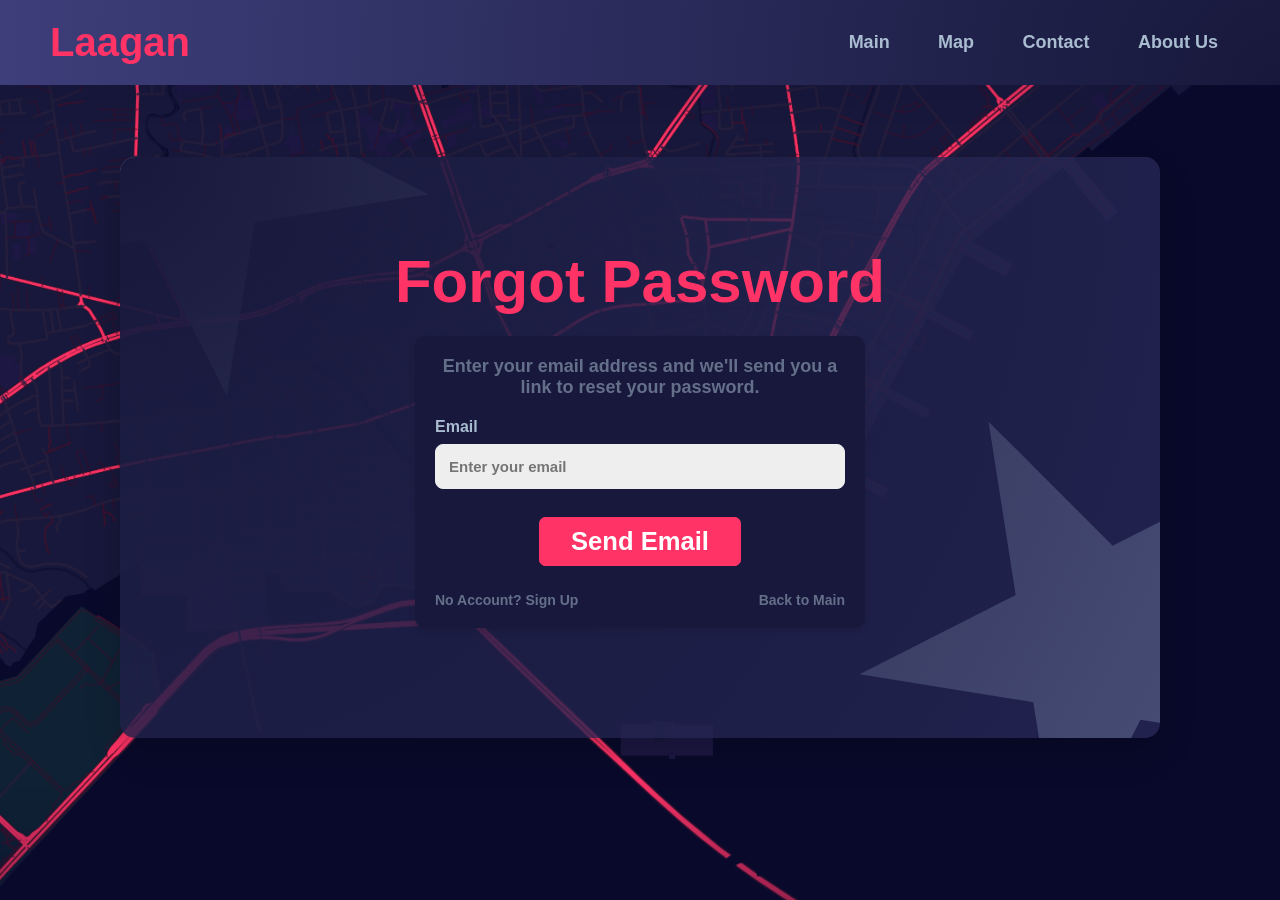
<file: pages/forgotpassword.html>
<!DOCTYPE html>
<html lang="en">

<head>
    <meta charset="UTF-8">
    <meta name="viewport" content="width=device-width, initial-scale=1.0">
    <title>Log In | Laagan</title>
    <link rel="stylesheet" href="../css/style.css">
</head>

<body>
    <div class="navbar">
        <div class="logo">Laagan</div>
        <div class="nav-links"> <!--not working yet-->
            <a href="../index.html">Main</a>
            <a href="../pages/map.html">Map</a>
            <a href="contact.html">Contact</a>
            <a href="../pages/about.html">About Us</a>
        </div>
    </div>
    <div class="container"> <!--might turn the stars into js-->
        <!--problem: stars currently hardcoded (i want a spinny later on)-->
        <span class="star star1">★</span>
        <span class="star star2">★</span>
        <div class="content">
            <h1>Forgot Password</h1>
            <div class="form-container">
                <p class="message" id="message">Enter your email address and we'll send you a link to reset your password.</p>
                <form onsubmit="checkEmail(event)">
                    <div class="input-group">
                        <label for="email">Email</label>
                        <input type="email" id="email" placeholder="Enter your email" required>
                    </div>
                    <button type="submit" class="button-style">
                        Send Email
                    </button>
                    <div class="auth-options">
                        <a href="signup.html">No Account? Sign Up</a>
                        <a href="../index.html">Back to Main</a>
                    </div>
                </form>
            </div>
        </div>
    </div>
    <script src="../js/auth.js" defer></script>
</body>
</html>
</file>
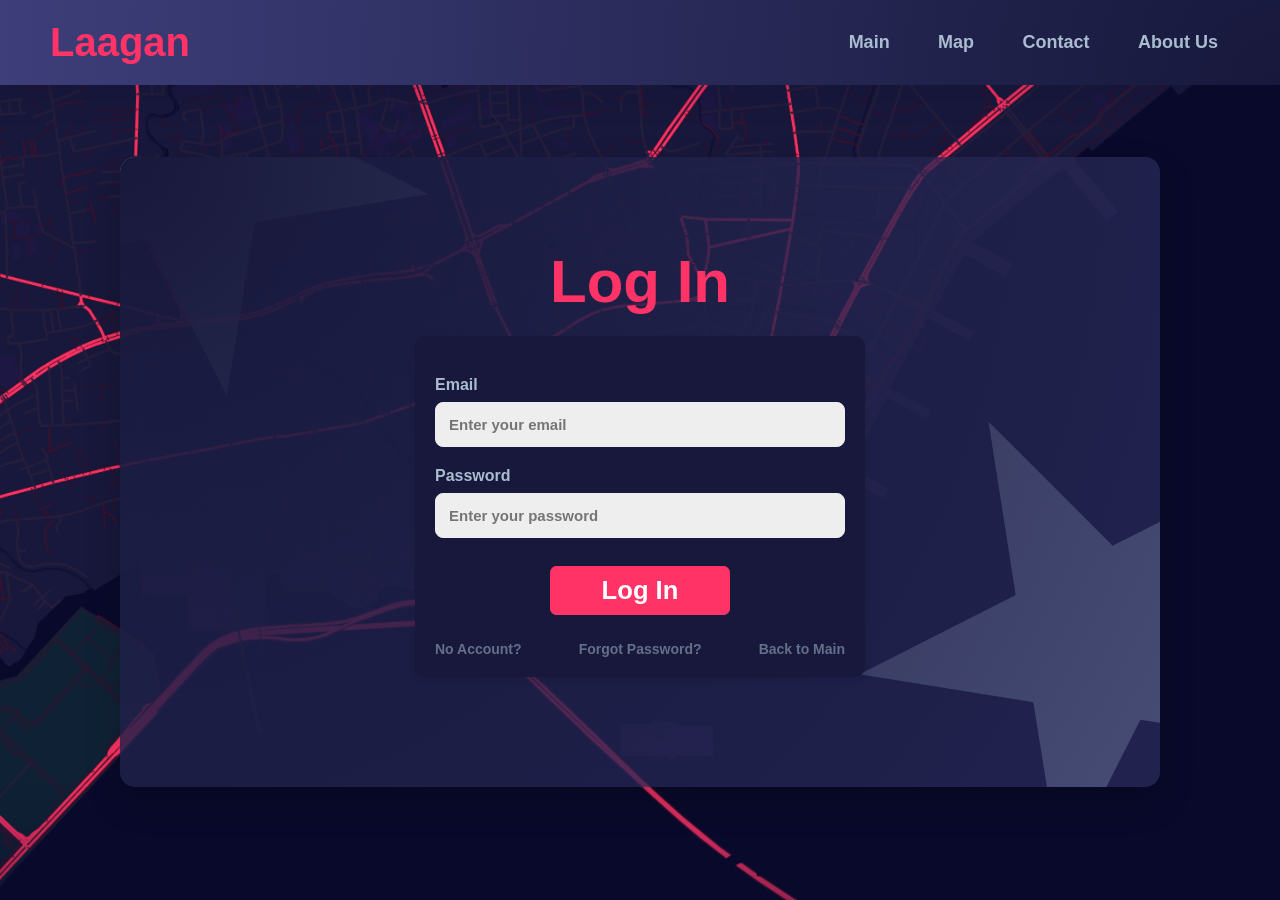
<file: pages/login.html>
<!DOCTYPE html>
<html lang="en">

<head>
    <meta charset="UTF-8">
    <meta name="viewport" content="width=device-width, initial-scale=1.0">
    <title>Log In | Laagan</title>
    <link rel="stylesheet" href="../css/style.css">
</head>

<body>
    <div class="navbar">
        <div class="logo">Laagan</div>
        <div class="nav-links"> <!--not working yet-->
            <a href="../index.html">Main</a>
            <a href="../pages/map.html">Map</a>
            <a href="contact.html">Contact</a>
            <a href="../pages/about.html">About Us</a>
        </div>
    </div>
    <div class="container"> <!--might turn the stars into js-->
        <!--problem: stars currently hardcoded (i want a spinny later on)-->
        <span class="star star1">★</span>
        <span class="star star2">★</span>
        <div class="content">
            <h1>Log In</h1>
            <div class="form-container">
                <p class="message" id="message"></p>
                <form onsubmit="checkLogin(event)">
                    <div class="input-group">
                        <label for="email">Email</label>
                        <input type="email" id="email" placeholder="Enter your email" required>
                    </div>
                    <div class="input-group">
                        <label for="password">Password</label>
                        <input type="password" id="password" placeholder="Enter your password" minlength="8" required>
                    </div>
                    <button type="submit" class="button-style">
                        Log In
                    </button>
                    <div class="auth-options">
                        <a href="signup.html">No Account?</a>
                        <a href="forgotpassword.html">Forgot Password?</a>
                        <a href="../index.html">Back to Main</a>
                    </div>
                </form>
            </div>
        </div>
    </div>
    <script src="../js/auth.js" defer></script>
</body>
</html>
</file>
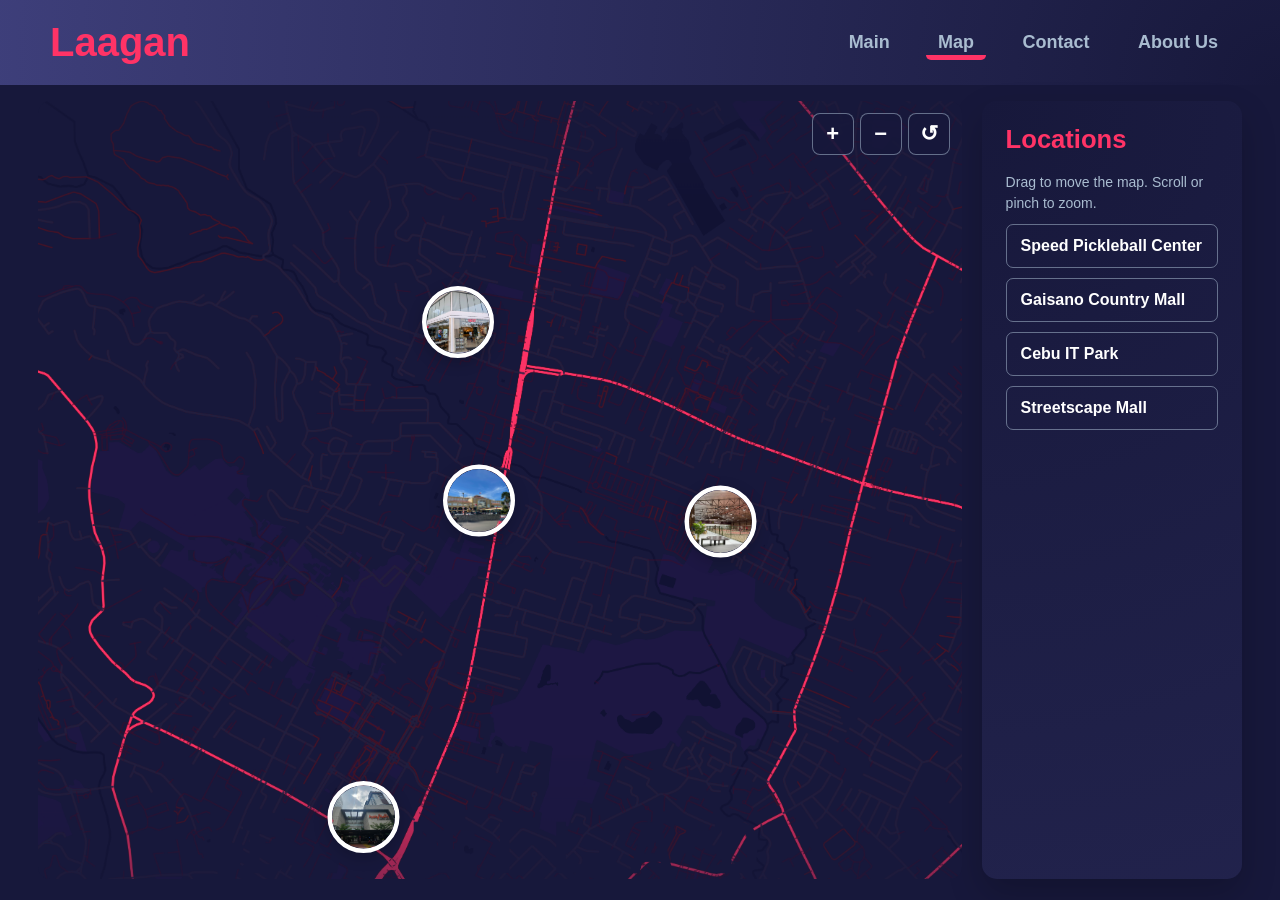
<file: pages/map.html>
<!DOCTYPE html>
<html lang="en">

<head>
    <meta charset="UTF-8">
    <meta name="viewport" content="width=device-width, initial-scale=1.0">
    <title>Map | Laagan</title>
    <link rel="stylesheet" href="../css/style.css">
    <script src="../js/map.js" defer></script>
</head>

<body class="map-page">
    <div class="navbar">
        <div class="logo">Laagan</div>
        <div class="nav-links"> <!--not working yet-->
            <a href="../index.html">Main</a>
            <a href="map.html" aria-current="page">Map</a>
            <a href="contact.html">Contact</a>
            <a href="about.html">About Us</a>
        </div>
    </div>
    <main class="map-layout">
        <section class="map-stage" aria-label="Map of Cebu City">
            <div class="map-controls" aria-label="Map zoom controls">
                <button class="map-control" type="button" data-zoom="in" aria-label="Zoom in">+</button>
                <button class="map-control" type="button" data-zoom="out" aria-label="Zoom out">−</button>
                <button class="map-control" type="button" data-zoom="reset" aria-label="Reset map view">↺</button>
            </div>
            <div class="map-canvas">
                <div class="map-canvas__content">
                    <img class="map-stage__image" src="../assets/images/banilad.png" alt="Map of Cebu City">
                    <!-- Adjust --pin-x and --pin-y to position each pin on the map. -->
                    <button class="map-pin" type="button" data-location="location-1" style="--pin-x: 71%; --pin-y: 53%;" aria-label="Show Location 1" aria-pressed="false">
                        <img src="../assets/images/locations/speed.png" alt="">
                    </button>
                    <button class="map-pin" type="button" data-location="location-2" style="--pin-x: 48%; --pin-y: 51%;" aria-label="Show Location 2" aria-pressed="false">
                        <img src="../assets/images/locations/cmall.png" alt="">
                    </button>
                    <button class="map-pin" type="button" data-location="location-3" style="--pin-x: 37%; --pin-y: 81%;" aria-label="Show Location 3" aria-pressed="false">
                        <img src="../assets/images/locations/itpark.png" alt="">
                    </button>
                     <button class="map-pin" type="button" data-location="location-4" style="--pin-x: 46%; --pin-y: 34%;" aria-label="Show Location 4" aria-pressed="false">
                        <img src="../assets/images/locations/streetscape.png" alt="">
                    </button>
                </div>
            </div>
        </section>
        <aside class="location-list" aria-labelledby="location-list-title">
            <h1 id="location-list-title">Locations</h1>
            <p class="map-help">Drag to move the map. Scroll or pinch to zoom.</p>
            <button class="location-option" type="button" data-location="location-1" aria-pressed="false">Speed Pickleball Center</button>
            <button class="location-option" type="button" data-location="location-2" aria-pressed="false">Gaisano Country Mall</button>
            <button class="location-option" type="button" data-location="location-3" aria-pressed="false">Cebu IT Park</button>
            <button class="location-option" type="button" data-location="location-4" aria-pressed="false">Streetscape Mall</button>
        </aside>
    </main>
</body>

</html>
</file>
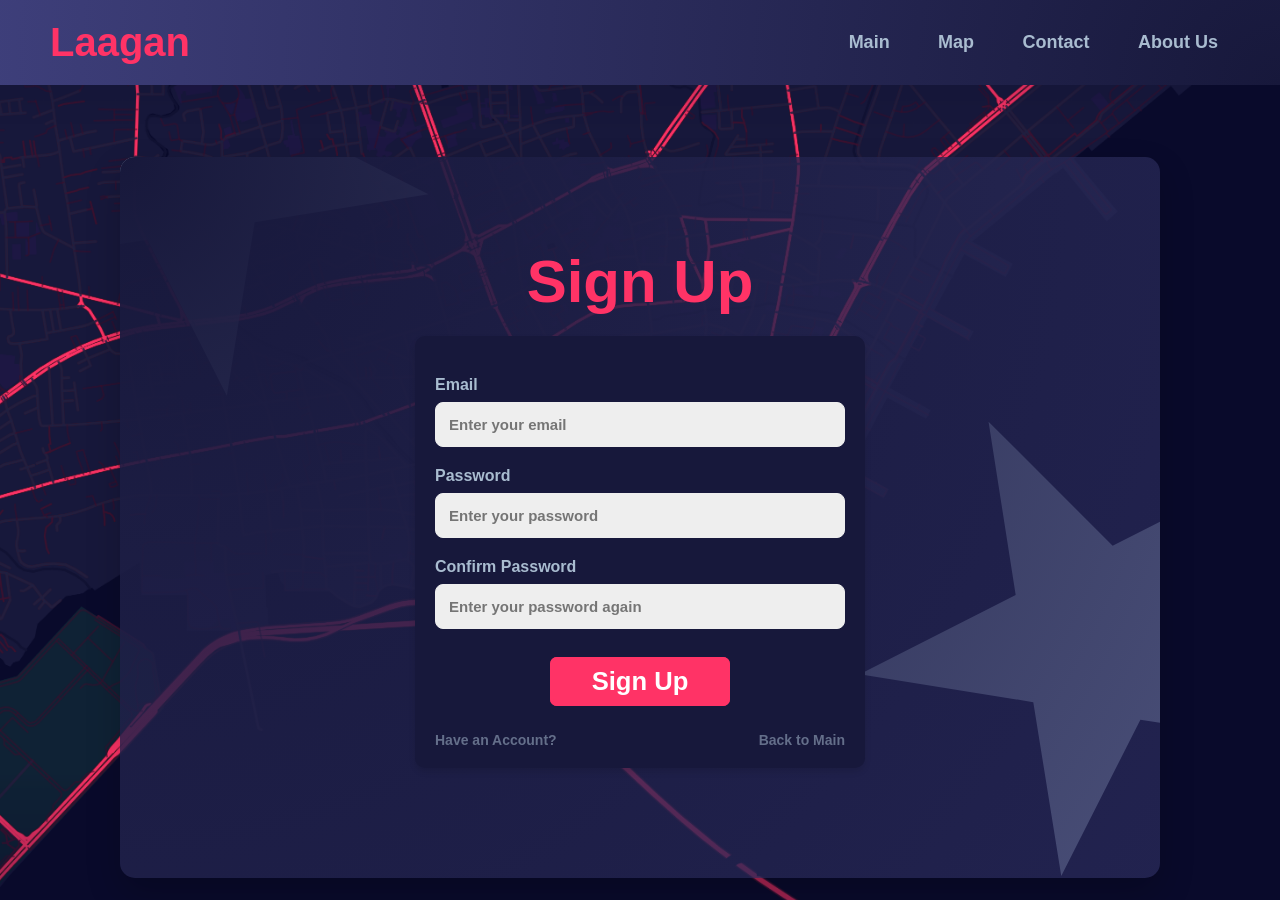
<file: pages/signup.html>
<!DOCTYPE html>
<html lang="en">

<head>
    <meta charset="UTF-8">
    <meta name="viewport" content="width=device-width, initial-scale=1.0">
    <title>Sign Up | Laagan</title>
    <link rel="stylesheet" href="../css/style.css">
</head>

<body>
    <div class="navbar">
        <div class="logo">Laagan</div>
        <div class="nav-links"> <!--not working yet-->
            <a href="../index.html">Main</a>
            <a href="../pages/map.html">Map</a>
            <a href="contact.html">Contact</a>
            <a href="../pages/about.html">About Us</a>
        </div>
    </div>
    <div class="container"> <!--might turn the stars into js-->
        <!--problem: stars currently hardcoded (i want a spinny later on)-->
        <span class="star star1">★</span>
        <span class="star star2">★</span>
        <div class="content">
            <h1>Sign Up</h1>
            <div class="form-container">
                <p class="message" id="message"></p>
                <form onsubmit="checkSignUp(event)">
                    <div class="input-group">
                        <label for="email">Email</label>
                        <input type="email" id="email" placeholder="Enter your email" required>
                    </div>
                    <div class="input-group">
                        <label for="password">Password</label>
                        <input type="password" id="password" placeholder="Enter your password" minlength="8" required>
                    </div>
                     <div class="input-group">
                        <label for="confirm-password">Confirm Password</label>
                        <input type="password" id="confirm-password" placeholder="Enter your password again" minlength="8" required>
                    </div>
                    <button type="submit" class="button-style">
                        Sign Up
                    </button>
                    <div class="auth-options">
                        <a href="login.html">Have an Account?</a>
                        <a href="../index.html">Back to Main</a>
                    </div>
                </form>
            </div>
        </div>
    </div>
    <script src="../js/auth.js" defer></script>
</body>
</html>
</file>
<file: css/style.css>
:root {
    --accent: #ff3366;
    --color1: #17183b;
    --color2: #a9bcd0;
    --color2-transparent: #a9bcd088;
    --color2-star: #A9BCD0AA;
    --accent-star: #ff3366DD;
    --color-purple: #7d7ee2;
    --color-purple-transparent: #7d7ee24B;
    --color-white: #fff;
    --color-input-background: #eeeeee;
    --color-input-border: #eeeeee;
    --color-shadow: rgba(0, 0, 0, 0.2);
    --color-shadow-subtle: rgba(0, 0, 0, 0.1);
}

* {
    margin: 0;
    padding: 0;
    box-sizing: border-box;
}

body {
    min-height: 100vh;
    background-image: url('../assets/images/cebucity2.png');
    background-repeat: no-repeat;
    background-position: center;
    background-size: cover;
    font-family: Arial, sans-serif;
}

.map-page {
    background: var(--color1);
}

.navbar {
    display: flex;
    justify-content: space-between;
    align-items: center;
    gap: 20px;
    padding: 20px clamp(20px, 5vw, 50px);
    background: radial-gradient(circle 3400px at bottom right, var(--color1), var(--color-purple));
}

.map-layout {
    display: grid;
    grid-template-columns: minmax(0, 1fr) 260px;
    gap: 20px;
    height: calc(100vh - 90px);
    min-height: 420px;
    padding: 16px clamp(16px, 3vw, 40px);
}

.map-stage {
    position: relative;
    min-width: 0;
    overflow: hidden;
    border-radius: 12px;
    background: var(--color1);
    cursor: grab;
    touch-action: none;
    user-select: none;
    -webkit-user-select: none;
}

.map-stage.is-dragging {
    cursor: grabbing;
}

.map-canvas {
    position: absolute;
    top: 50%;
    left: 50%;
    width: min(100%, 78vh);
    aspect-ratio: 1;
    transform: translate(-50%, -50%);
}

.map-canvas__content {
    position: relative;
    width: 100%;
    height: 100%;
    transform: translate(var(--map-pan-x, 0px), var(--map-pan-y, 0px)) scale(var(--map-zoom, 1));
    transform-origin: center;
}

.map-stage__image {
    display: block;
    width: 100%;
    height: 100%;
    pointer-events: none;
    user-select: none;
    -webkit-user-drag: none;
}

.map-pin {
    position: absolute;
    top: var(--pin-y);
    left: var(--pin-x);
    width: clamp(32px, 4vw, 48px);
    aspect-ratio: 1;
    padding: 0;
    overflow: hidden;
    border: 3px solid var(--color-white);
    border-radius: 50%;
    background: transparent;
    box-shadow: 0 3px 10px var(--color-shadow);
    cursor: pointer;
    transform: translate(-50%, -50%);
}

.map-pin.is-selected {
    border-color: var(--accent);
    z-index: 1;
}

.map-pin img {
    display: block;
    width: 100%;
    height: 100%;
    border-radius: 50%;
    object-fit: cover;
    pointer-events: none;
    user-select: none;
    -webkit-user-drag: none;
}

.map-pin:focus-visible {
    outline: 3px solid var(--accent);
    outline-offset: 3px;
}

.map-controls {
    position: absolute;
    top: 12px;
    right: 12px;
    z-index: 2;
    display: flex;
    gap: 6px;
}

.map-control {
    width: 42px;
    height: 42px;
    border: 1px solid var(--color2-transparent);
    border-radius: 8px;
    background: rgba(23, 24, 59, 0.92);
    color: var(--color-white);
    font: bold 22px/1 Arial, sans-serif;
    cursor: pointer;
}

.map-control:hover {
    background: var(--accent);
}

.map-control:focus-visible {
    outline: 3px solid var(--color-white);
    outline-offset: 2px;
}

.location-list {
    display: flex;
    flex-direction: column;
    gap: 10px;
    min-width: 0;
    padding: 24px;
    overflow-y: auto;
    border-radius: 15px;
    background: radial-gradient(circle 2400px at top left, var(--color1), var(--color-purple-transparent));
    box-shadow: 0 15px 35px var(--color-shadow);
}

.location-list h1 {
    margin-bottom: 8px;
    color: var(--accent);
    font-size: clamp(20px, 2vw, 26px);
}

.map-help {
    color: var(--color2);
    font-size: 14px;
    line-height: 1.5;
}

.location-option {
    padding: 12px 14px;
    border: 1px solid var(--color2-transparent);
    border-radius: 7px;
    background: transparent;
    color: var(--color-white);
    font: inherit;
    font-weight: bold;
    text-align: left;
    cursor: pointer;
}

.location-option:hover,
.location-option.is-selected {
    border-color: var(--accent);
    background: var(--accent);
    color: var(--color-white);
}

.location-option:focus-visible {
    outline: 3px solid var(--color-white);
    outline-offset: 3px;
}

.logo {
    color: var(--accent);
    font-size: 40px;
    font-weight: bold;
    text-decoration: none;
}

.nav-links a {
    color: var(--color2);
    text-decoration: none;
    margin-left: 20px;
    padding: 8px 12px;
    font-size: 18px;
    font-weight: bold;
}

.nav-links a:hover {
    color: var(--accent);
    font-style: italic;
}

.nav-links a[aria-current="page"] {
    color: var(--color2);
    background: linear-gradient(var(--accent), var(--accent)) left bottom / 100% 5px no-repeat;
    border-radius: 0 0 5px 5px;
}

.nav-links a[aria-current="page"]:hover {
    font-style: normal;
}

.nav-links a:focus-visible,
.options button:focus-visible {
    outline: 3px solid var(--color-white);
    outline-offset: 3px;
}

.container {
    width: min(1040px, calc(100% - 32px));
    min-height: auto;
    padding: 30px clamp(24px, 7.7vw, 80px) 60px; 
    background: radial-gradient(circle 2400px at top left, var(--color1), var(--color-purple-transparent));
    box-shadow: 0 15px 35px var(--color-shadow);
    margin: clamp(32px, 8vh, 75px) auto;
    border-radius: 15px;
    /*for stars*/
    position: relative;
    overflow: hidden;
}

.star {
    font-size: 600px;
    position: absolute;
    color: var(--color2-star);
    z-index: -1;
    pointer-events: none;
}

#notfound .star {
    color: var(--accent-star);
}

.star.star1 {
    font-size: 600px;
    top: -360px;
    left: -210px;
    position: absolute;
    transform: rotate(-45deg);
}

.star.star2 {
    font-size: 600px;
    top: 120px;
    left: 720px;
    position: absolute;
    transform: rotate(45deg);
}


.content {
    position: relative;
    color: var(--color-white);
     padding: 60px 20px 50px; 
    text-align: center;
    font-size: clamp(18px, 2.4vw, 24px);
}

.message {
    color: var(--color2-transparent);
    font-size: clamp(16px, 2vw, 18px);
    font-family: Arial;
    font-weight: bold;
    margin-bottom: 20px;
}

.message .highlight {
    color: var(--accent);
}

.content h1 {   
    color: var(--accent);
    font-size: clamp(40px, 6vw, 60px);
    margin-bottom: 20px;
}

.content h2 {   
    color: var(--color2);
    font-size: clamp(24px, 4vw, 40px);
    margin-bottom: 20px;
}

.info-content {
    text-align: left;
}

.info-header {
    display: flex;
    justify-content: space-between;
    align-items: center;
    margin-bottom: 20px;
}

.info-copy {
    max-width: 760px;
    margin: 0 auto;
    font-size: clamp(16px, 1.8vw, 20px);
    line-height: 1.7;
}

.info-copy p {
    margin-bottom: 24px;
}

.options {
    position: relative;
    z-index: 1;
    display: flex;
    justify-content: center;
    flex-direction: column;
    flex-wrap: wrap;
    gap: 10px;
    margin-top: 30px;
    margin-bottom: 20px;
    padding: 20px;
    align-items: center;
}

.button-style {
    background: var(--accent);
    color: var(--color-white);
    border: none;
    min-height: 36px;
    min-width: 180px;
    margin: 8px 0px 16px 0px;
    padding: 10px 32px;
    font-size: 18px;
    font-weight: bold;
    cursor: pointer;
    border-radius: 7px;
    font-size: clamp(20px, 2vw, 28px);

    outline: 3px solid var(--accent);
    outline-offset: -3px;
    transition: outline-offset 0.1s ease, outline-color 0.3s ease;
}

.options > a {
    width: min(100%, 460px);
}

.options > a .button-style {
    width: 100%;
    min-height: clamp(72px, 10vw, 96px);
    padding: clamp(16px, 2vw, 24px) clamp(24px, 4vw, 40px);
    font-size: clamp(24px, 3vw, 32px);
}

.button-style:hover {
    outline-offset: 3px;
    outline-color: var(--color-white);
}

.button-style:active {
    outline-offset: 3px;
    outline-color: var(--accent);
    background: var(--color-white);
    color: var(--accent);
}

.auth-options {
    display: flex;
    justify-content: space-between;
    gap: 20px; 
    margin-top: 10px;
}

.centered {
    display: block;
    margin-left: auto;
    margin-right: auto;
    text-align: center;
}

#notfound .auth-options {
    justify-content: center;
    margin-top: 40px;
}

.auth-options a {
    cursor: pointer;
    text-decoration: none;
    color: var(--color2-transparent);
    font-size: 14px;
    font-weight: bold;
}

.auth-options a:visited {
    color: var(--color2-transparent);
}
.auth-options a:hover,
.auth-options a:focus-visible {
    color: var(--accent);
    text-decoration: underline;
}

.form-container {
    width: 100%;
    max-width: 450px;
    margin: 0 auto;
    padding: 20px;
    background: var(--color1);
    border-radius: 10px;
    box-shadow: 0 4px 6px var(--color-shadow-subtle);
    align-items: left;
}

.input-group { 
    margin-bottom: 20px;
    text-align: left;
    font-size: 16px;
}

.input-group label { 
    display: block;
    margin-bottom: 8px;
    color: var(--color2);
    font-weight: bold;
}

.input-group input { 
    width: 100%;
    padding: 13px;
    border: 1px solid var(--color-input-border);
    background: var(--color-input-background);
    border-radius: 8px;
    outline: none;
    font-size: 15px;
    font-weight: bold;
    transition: 0.3s;
}

.input-group input:focus {
    border-color: var(--accent);
    border-width: 2px;
}

@media (max-width: 600px) {
    .map-page {
        height: 100svh;
        overflow: hidden;
    }

    .map-page .navbar {
        height: 54px;
        gap: 8px;
        padding: 6px 10px;
    }

    .map-layout {
        grid-template-columns: minmax(0, 1fr);
        grid-template-rows: minmax(0, 1fr) auto;
        height: calc(100svh - 54px);
        min-height: 0;
        gap: 10px;
        padding: 10px;
    }

    .map-canvas {
        width: min(100%, 60svh);
    }

    .map-controls {
        top: 8px;
        right: 8px;
    }

    .location-list {
        display: grid;
        grid-template-columns: repeat(2, minmax(0, 1fr));
        gap: 6px;
        min-height: 0;
        max-height: 30svh;
        padding: 10px;
        overflow-y: auto;
    }

    .location-list h1,
    .map-help {
        grid-column: 1 / -1;
    }

    .location-list h1 {
        margin: 0;
        font-size: 20px;
    }

    .map-help {
        font-size: 12px;
    }

    .location-option {
        padding: 8px;
        font-size: 13px;
    }

    .navbar {
        flex-direction: row;
    }

    .logo {
        font-size: 26px;
    }

    .nav-links {
        display: flex;
        flex-wrap: nowrap;
        justify-content: center;
        gap: 0;
    }

    .nav-links a {
        margin: 0;
        padding: 6px 4px;
        font-size: 12px;
        white-space: nowrap;
    }

    .container {
        min-height: 0;
        padding: 24px 16px;
        margin: 38px auto;
    }

    .star.star1 {
        top: -200px;
        left: -100px;
        font-size: 300px;
    }

    .star.star2 {
        top: 220px;
        left: calc(100% - 120px);
        font-size: 300px;
    }

    .content {
        padding: 15px 8px 24px;
    }

    .content h1 {
        overflow-wrap: anywhere;
    }

    .options {
        margin-top: 16px;
        padding: 12px 0;
    }

    .options button {
        flex: 1 1 140px;
    }

    .auth-options {
        flex-direction: column;
        gap: 8px;
        margin-top: 16px;
    }

    .options-centered {
        align-items: center;
    }
}
</file>
